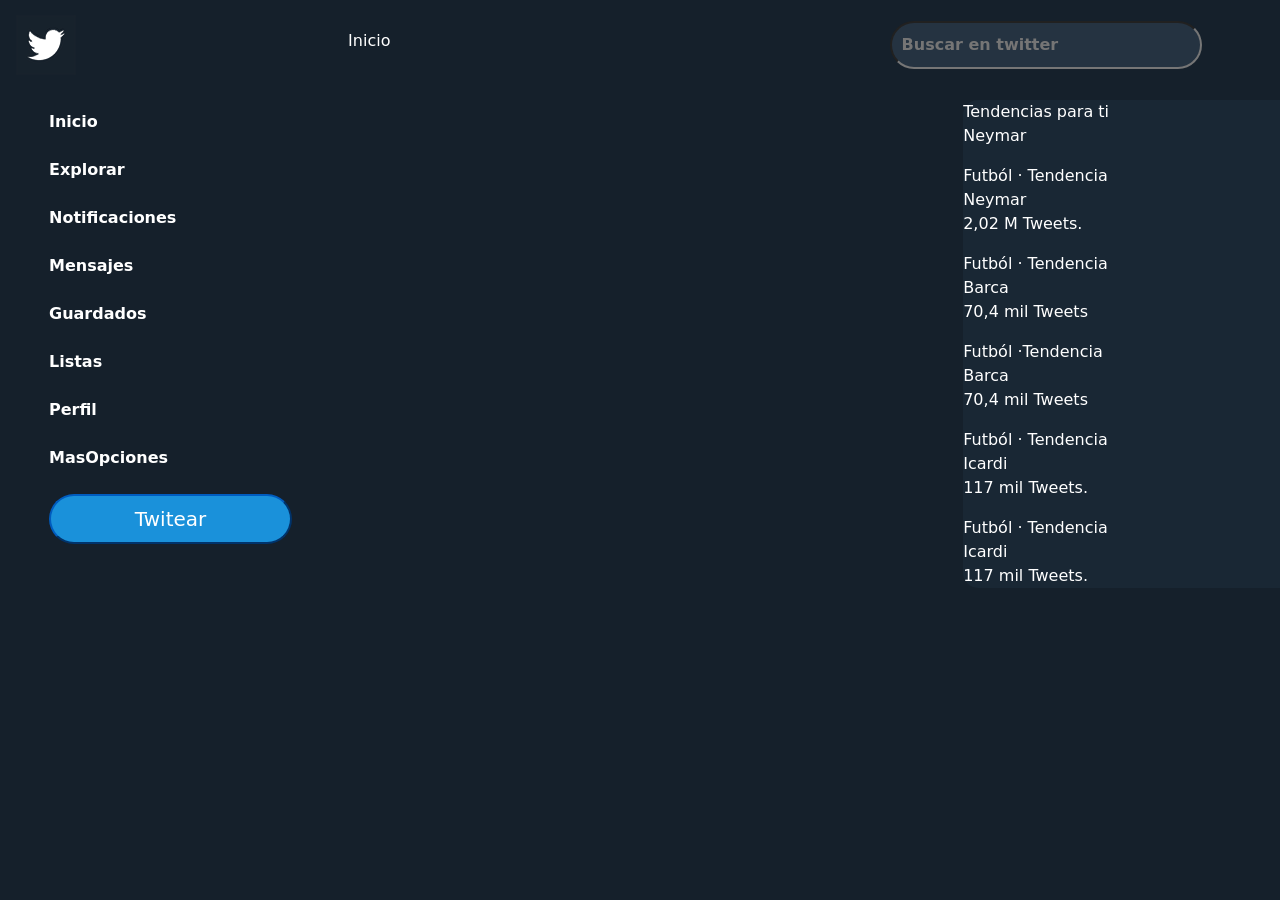
<file: Twitter22/twitte1/frontend/home.html>
<!DOCTYPE html>
<html lang="en">

<head>
  <meta charset="UTF-8">
  <meta name="viewport" content="width=<device-width>, initial-scale=1.0">
  <title>Inicio/Twitter</title>
  <link rel="stylesheet" href="https://stackpath.bootstrapcdn.com/bootstrap/4.5.0/css/bootstrap.min.css"
    integrity="sha384-9aIt2nRpC12Uk9gS9baDl411NQApFmC26EwAOH8WgZl5MYYxFfc+NcPb1dKGj7Sk" crossorigin="anonymous">
  <link rel="stylesheet" href="css/estilos-home.css">
  <link rel="shortcut icon" href="img/twitter.ico" type="image/x-icon">
  <script src="js/iconos.js"></script>

</head>

<body style="background-color:#15202B;">
  <div class="navbar navbar-expand-lg fixed-top navbar-light " style="height: 90px;">

    <img src="twitter.png" class="img-fluid my-0 mr-md-auto ">
    <h1 id="h1">Inicio</h1>
    <input id="input" class="control caja-texto" type="text" placeholder="Buscar en twitter">
  </div>

  <div>
    <!---- <img id="logo" src="twitter.png" alt=""> --->
  </div>
  <!--div class="row">
    <div class="col-3" style="background-color:#15202B height: 90rem;">

    </div>
  </div-->
  <div class="row">
    <div class="menu-lateral col-3" style="color: white;" style="padding-left: 12%;">
      <!--<i class="fas fa-2x fa-home"></i><i/<a href="" class="d-none d-sm-block"></a><strong>Inicio</strong></h1></a><br>-->
      <a href=""><i class="fas fa-2x fa-home"></i></i<a href="" class="d-none d-sm-block"></a><strong>Inicio</strong>
      </h1></a> <br> <br>
      <a href=""><i class="fas fa-2x fa-hashtag"></i></i<a href="" class="d-none d-sm-block">
        </a><strong>Explorar</strong></h1></a> <br> <br>
      <a href=""><i class="far fa-2x fa-bell"></i></i<a href="" class="d-none d-sm-block">
        </a><strong>Notificaciones</strong></h1></a> <br> <br>
      <a href=""><i class="far fa-2x fa-envelope"></i></i<a href="" class="d-none d-sm-block">
        </a><strong>Mensajes</strong></h1></a> <br> <br>
      <a href=""><i class="far fa-2x fa-bookmark"></i></i<a href="" class="d-none d-sm-block">
        </a><strong>Guardados</strong></h1></a> <br> <br>
      <a href=""><i class="far fa-2x fa-list-alt"></i></i<a href="" class="d-none d-sm-block">
        </a><strong>Listas</strong></h1></a> <br> <br>
      <a href=""><i class="far fa-2x fa-user"></i></i<a href="" class="d-none d-sm-block"></a><strong>Perfil</strong>
      </h1></a> <br> <br>
      <a href=""><i class="far fa-2x fa-comment-dots"></i></i<a href="" class="d-none d-sm-block">
        </a><strong>MasOpciones</strong></h1></a> <br> <br>
      <input id="btn" class="control boton btn-primary btn-lg active" type="button" data-toggle="modal"
        data-target="#exampleModal" style="background-color: #1A91DA;" value="Twitear">

    </div>

    <div class="col-9">

      <div id="twits" class="contenido-principal col-6" style="color: white; float: left;">

        
        

      </div>

      <div class="barra-derecha d-sm-none d-md-block col-6" style="float: right;">
        <div class="tendencias">
          <p>Tendencias para ti <br>
            Neymar <br>
          <p>Futból · Tendencia <br>
            Neymar <br>
            2,02 M Tweets.</p>
          <p>Futból · Tendencia <br>
            Barca <br>
            70,4 mil Tweets</p>
          <p>Futból ·Tendencia <br>
            Barca <br>
            70,4 mil Tweets</p>
          <p>Futból · Tendencia <br>
            Icardi <br>
            117 mil Tweets.</p>
          <p>Futból · Tendencia <br>
            Icardi <br>
            117 mil Tweets.</p>

        </div>
      </div>
    </div>
  </div>




  <script src="js/jquery-3.5.1.slim.min.js"></script>
  <script src="js/popper.min.js"></script>
  <script src="js/bootstrap.min.js"></script>
  <script src="js/axios.min.js"></script>
  <script src="js/controlador.js"></script>

</body>

</html>
</file>
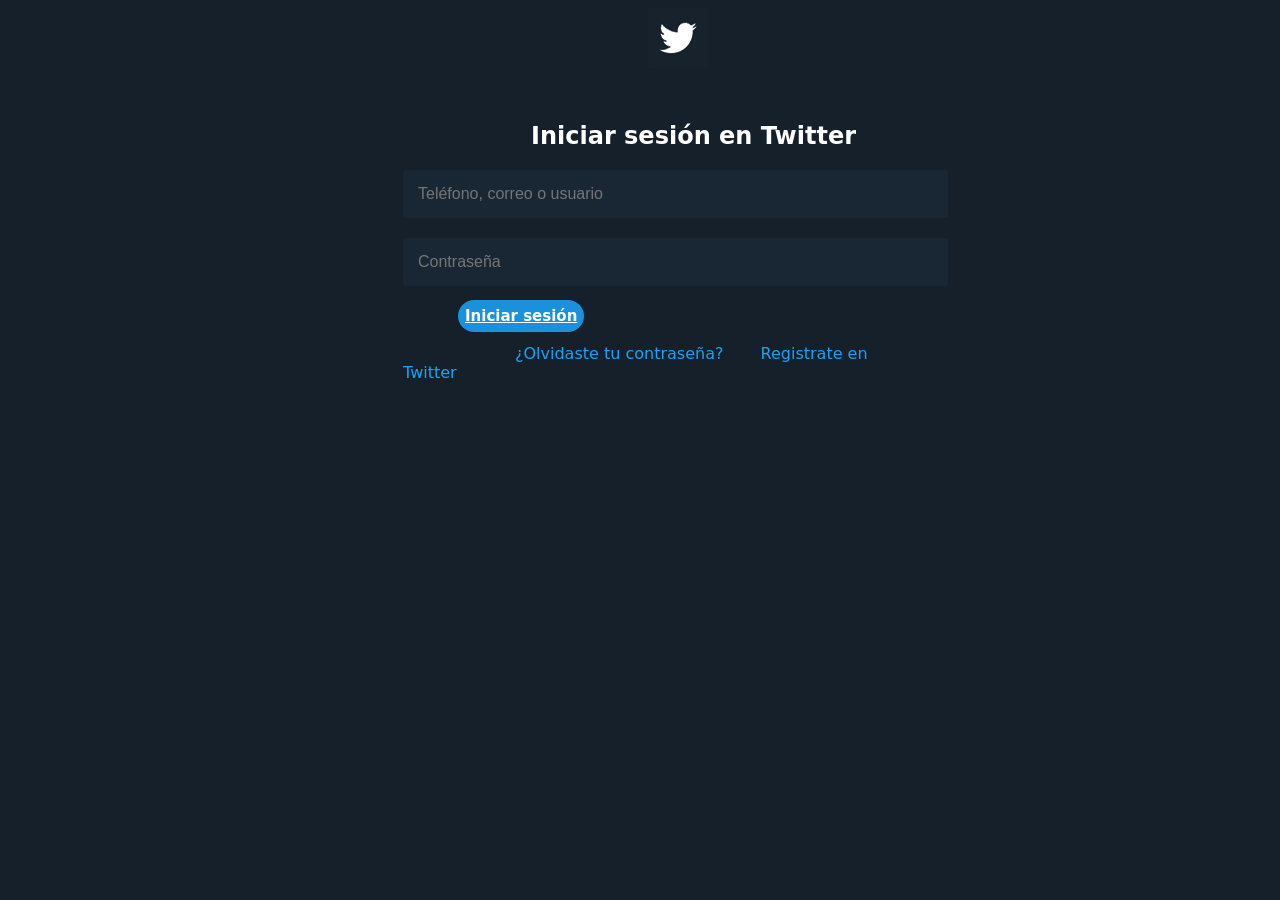
<file: Twitter22/twitte1/frontend/login.html>
<!DOCTYPE html>
    <html>
        <head>
            <meta charset="utf-8">
            <meta name="viewport" content="width-devise-width, initial-scale=1.0">
            <title>Twitter</title>
            <link rel="stylesheet" href="css/estilos-login.css">   <!--Para derigir a una hoja en otro lado-->
            <link rel="shortcut icon" href="img/twitter.ico" type="image/x-icon">
            <style>
                 /* comentarios CSS*/
                 /*   body{
                 /*   background-image:url(img/bg.jpg);  /*imagen de fondo*/
                 /*   background-repeat: no-repeat; 
                 /*   background-size: cover;  /*imagen se adapta a la pantalla*/
                 /*   background-position: center center;  /*imagen centrada*/
                 /*   background-attachment: fixed;  /*centrar bien la imagen*/
                /*  margin:0; 
              }    */  
             
            </style>
        </head>  
                                                                         
          <body style="background-color:#15202B; color:rgb(255,255,255);">  
           <div id="contenido"> 
                <img id="logo" src="img/twitter.png" alt="">
                <section id="formulario">
                <h1 id="h1">Iniciar sesión en Twitter</h1> 
                <input class ="control caja-texto" type="text" placeholder="Teléfono, correo o usuario">
                <input class ="control caja-texto" type="password" placeholder="Contraseña">
               <!---- <input class ="control boton" type="button" value="Iniciar sesión">-->
                <a href="home.html" id="iniciar" class="control boton btn-primary btn-lg active" type="button"  aria-pressed="true" style="background-color: #1A91DA; text-align: center;"> Iniciar sesión </a> <br> <br>
                <!----<label><input type="checkbox">Remember me</label> --->
                <a href="index.html" id="help-link">¿Olvidaste tu contraseña?</a>  <a id="help-link2" href="index.html">Registrate en Twitter</a>          
               <!---- <div id="texto-prueba">Texto visible solo en pantallas grandes</div> -->
            </section> 
    </div>
</body> 
</html>
</file>
<file: Twitter22/twitte1/frontend/css/estilos-home.css>
body{               /*ponerle la misma fuente a todo */ /*se refiere a toda la pagina*/
    font-family: system-ui, -apple-system, BlinkMacSystemFont, "Segoe UI", Roboto, Ubuntu, "Helvetica Neue", sans-serif;
}

#btn {
   border-radius: 10rem;
   width: 110%;
   font-family: system-ui, -apple-system, BlinkMacSystemFont, "Segoe UI", Roboto, Ubuntu, "Helvetica Neue", sans-serif;
    
}

#input {
    margin-right: 5%;
    margin-left: 40%;  /* para hacerlo a la derecha*/
    width: 25%; /* para hacerlo mas largo el boton */
    font-weight: bold; /*letra como sombreada*/
    background-color: #253341;
    padding: 10px;
    box-sizing: border-box;   
    font-size: 1rem; 
    border-radius: 30px; /*el principal  para hacerlo redondito*/
   
    
}

#logo {
    padding: 10px;
    padding-left: 5px;
    
}

.menu-lateral {
    padding-left: 5%;
    position: fixed;  
    float: left;
    width: 300px;
    color: white!important;
    margin-top: 110px;
    font-family: system-ui, -apple-system, BlinkMacSystemFont, "Segoe UI", Roboto, Ubuntu, "Helvetica Neue", sans-serif;
    
}

.contenido-principal{
    float: left;
    width: 500px;
    margin-left: 300px;
    padding: 10px;
    margin-top: 110px;
    
    
}

.barra-derecha {
    position: fixed;
    float: right;
    color: white;
    margin-top: 0px;
    width: 600px;
    margin-left: 800px;
    margin-top: 100px;


    
    

}

.tendencias{
    
    border-radius: 15px;
    background-color: #192734!important;
    margin-left: 26%;
    margin-right: 15%;
}

.menu-lateral >a {
    color: white!important;

}

#h1{
    font-size: 1rem;
   padding-left: 18%;
   color:white
   
}
</file>
<file: Twitter22/twitte1/frontend/css/estilos-login.css>
/*CSS DE LOGIN */


body{               /*ponerle la misma fuente a todo */ /*se refiere a toda la pagina*/
    font-family: system-ui, -apple-system, BlinkMacSystemFont, "Segoe UI", Roboto, Ubuntu, "Helvetica Neue", sans-serif;
}

/*#texto-prueba {     /*texto abajo de remeber me*/
   /* font-size: 1.5rem;
}


/*#contenido{
background-color: rgba(0, 0, 0, 0.45); /*div es como un renglon negro largo 'a' significa que es transparente /
height: 100vh; /*fondo negro como el largo de lo negro*/ 
 /*} */
 
 
#logo {
 padding-left: 640px;
 /*width: 160px;*/
         }

#formulario { /*cuadro de texto grande */
background-color:#15202B; 
color: #fff;
width: 495px;
height: 500px;
border-radius: 5px;
padding: 30px 60px;
margin-left: 335px;
margin-right: auto;
/*transition: background-color 0.5s ease-in-out; */
}      

   /* #formulario:hover {                 /*cambiar color de del texto grande*/
    /* background-color: red; */
    /*border: 4px solid white;*/            /*borde blanco*/
/*}


/*#formulario h1 {                    /* fuente */
/*        font-size: 25px;
/*        font-weight: 700;
/*        font-family: 'Helvetica Neue',Helvetica,Arial,sans-serif; */

   /* } */
 
 input{     /*Casilla de texto de email*/
         width: 100%;
       /* padding: 15px; */
    }   

.control{
    width: 110%;
    padding: 15px;
    box-sizing: border-box;
    font-size: 1rem;            /*hace un poco mas grande el texto de casilla*/
    margin-bottom: 20px;        /*espacio entre las casillas*/
    border-radius: 3px;         /*hacer curvo la casilla*/
    border-width:0;
   background-color:#192734;
}
/*
.caja-texto {
    background-color:#333333;
} */

.boton{
    margin-left: 200px;
    background-color:#1A91DA; color: white;
    font-weight: bold; 
    margin-top: 5px; 
    border-radius: 30px;
    font-size: 15px;

}

#help-link {
    padding-left: 7rem;  
    color: #1DA1F2;
    text-decoration: none;
}
#help-link2 {
    padding-left: 2rem;  
    color: #1DA1F2;
    text-decoration: none;
}

#help-link:hover {
    text-decoration: underline;
}

#h1 {
    padding-left:8rem;
}
/*
.boton:hover {      
background-color:rgb(0, 255, 136);           /*color del botton sing in cuando paso el cursor*/
/*text-decoration: underline; 
/*
/*}
/*#help-link {                /*barra de ayuda*/
/*    float: right;           /*mandarlo al estremo*/
/*    color: white; 
/*    text-decoration:none;
/*    font-size: .8rem;
/*}
/*#help-link:hover {
/*    text-decoration: underline;      /*subrayado*/
/*}
/*
/*@media (max-width:575.98px) {
/*    #formulario { 
/*        background-color: transparent;
/*        width: auto;
/*        height: 100px;
/*        border-radius: 0;
/*        padding: 5px 18px;
/*        margin-top: 5px;
/*          }   
/*    .control {
/*        font-size: .8rem;
/*    }   
/*    #contenido {     /*fondo negro en pantalla de dispositivo*/
/*        background-color: rgba(0, 0, 0, 0.8);
/*        }
/*        #logo {      /*hacer pequeño el logo en la esquina*/
/*            width: 80px;
/*            padding-bottom: 0px;
/*        }
/*    #texto-prueba {    /*ocultar el texto abajo de remember me en pantalla de dispositvo*/
/*        display: none;
/*         }
/*    }
/*
*/ 
#iniciar{
   
    margin-left: 55px;
    border-radius: 30px;
    padding: 7px;
    
}
</file>
